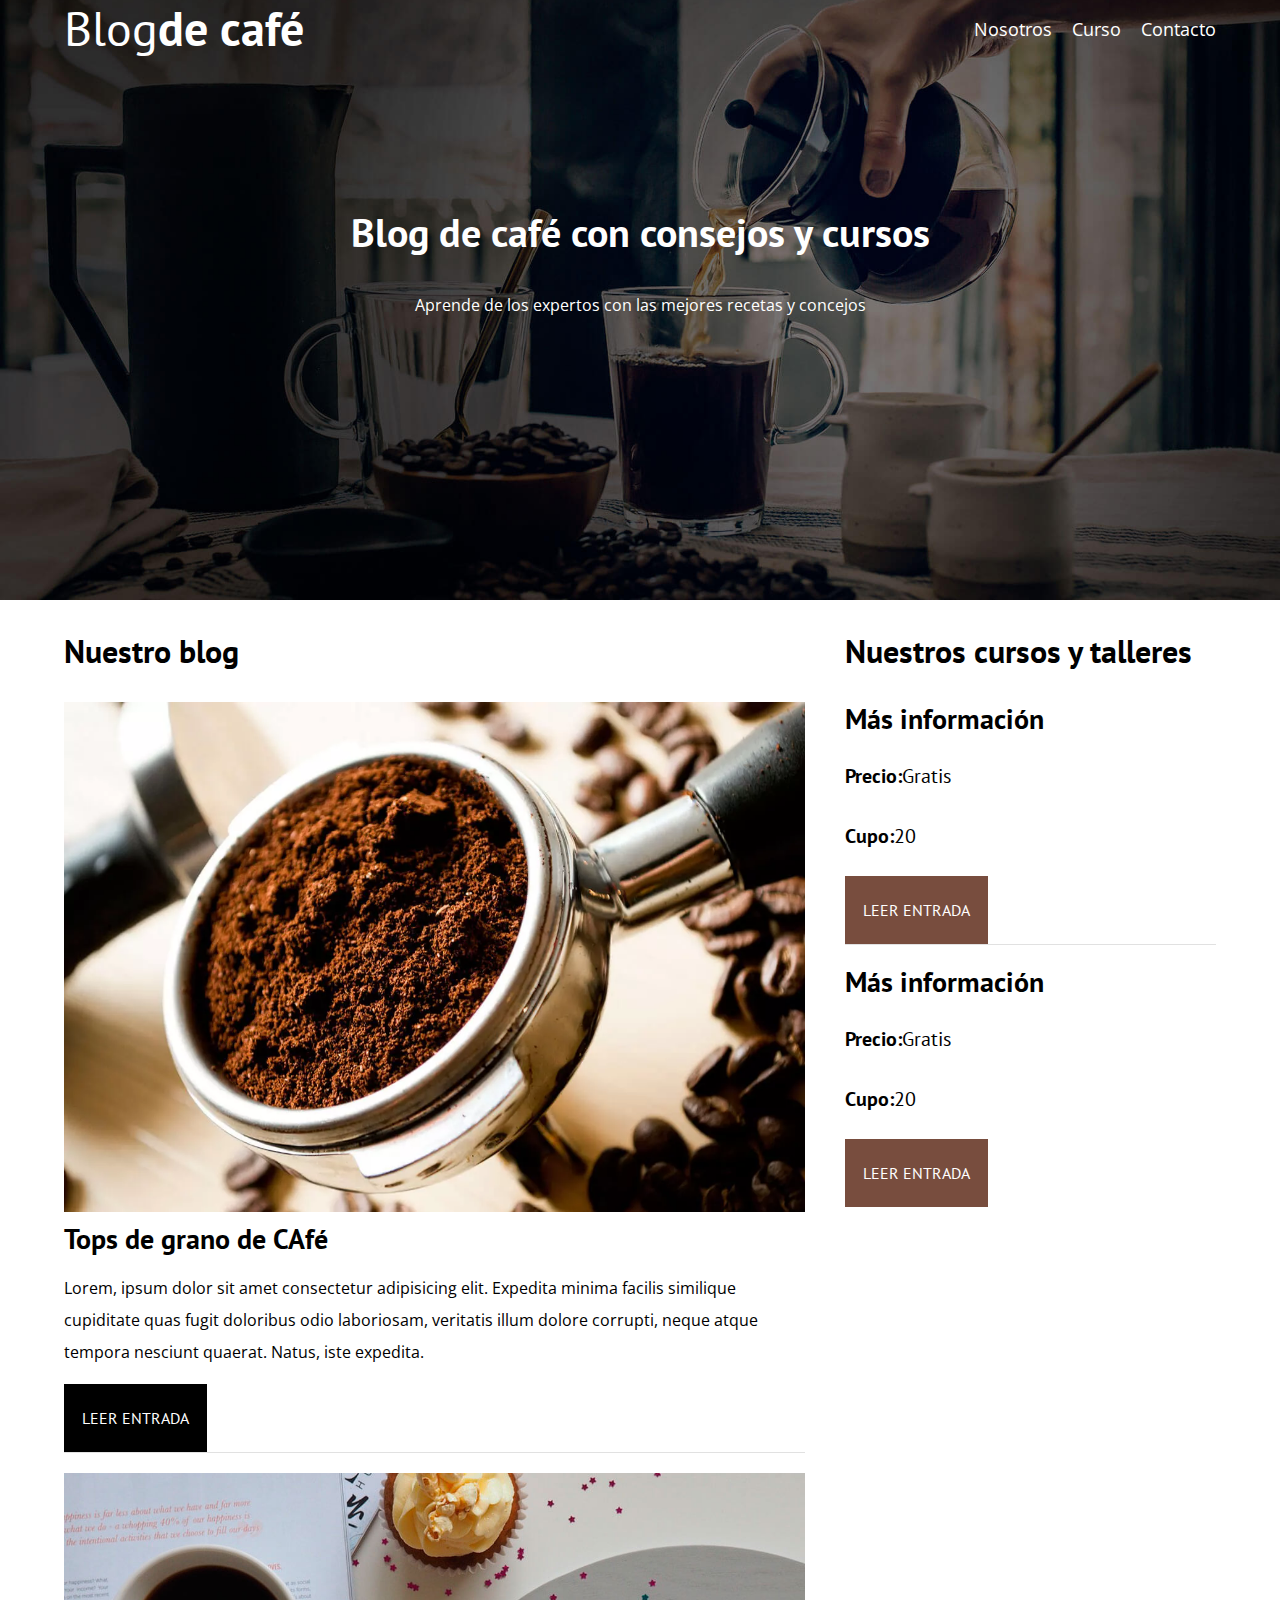
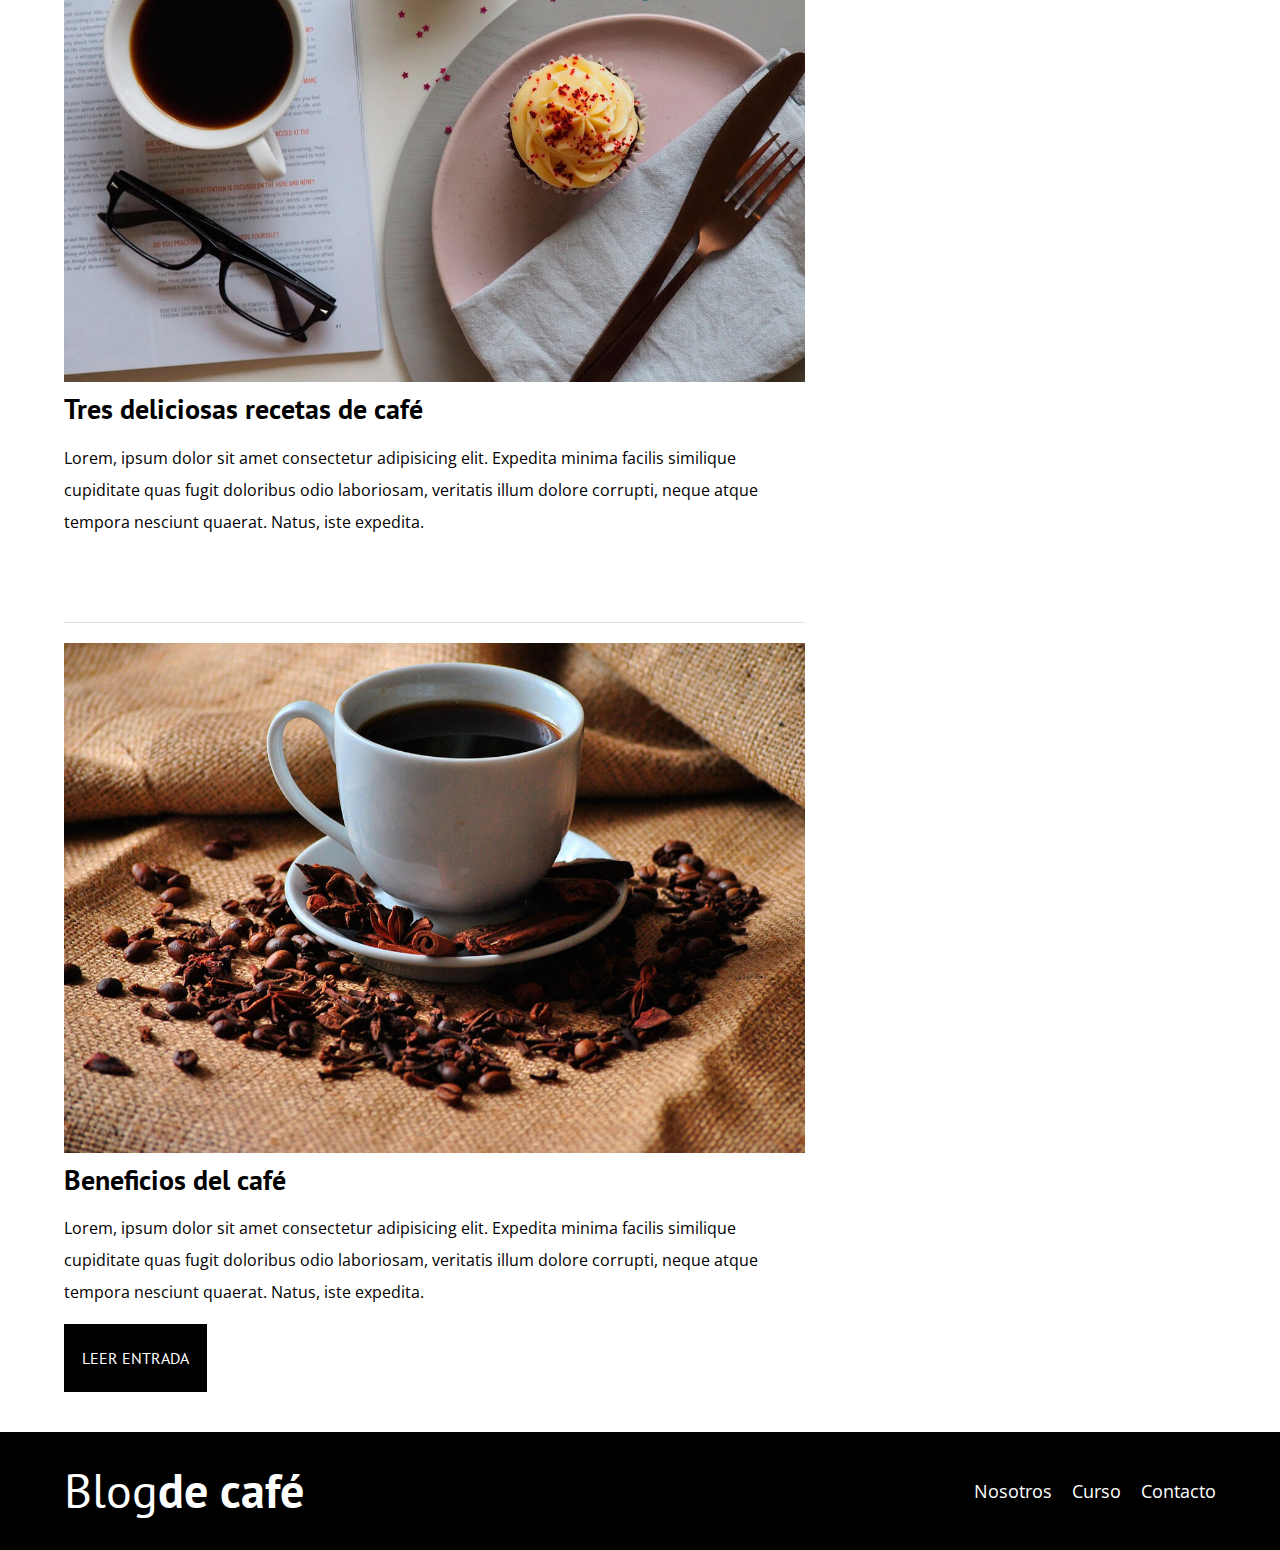
<file: index.html>
<!DOCTYPE html>
<html lang="en">
<head>
    <meta charset="UTF-8">
    <meta http-equiv="X-UA-Compatible" content="IE=edge">
    <meta name="viewport" content="width=device-width, initial-scale=1.0">
    <meta neme="description" content="Página web de Bolg de Café">
    <title>Bolg de café</title>
    
   
    <link rel="preconnect" href="https://fonts.googleapis.com">
<link rel="preconnect" href="https://fonts.gstatic.com" crossorigin>
<link rel="preconnect" href="https://fonts.googleapis.com">
<link rel="preconnect" href="https://fonts.gstatic.com" crossorigin>
<link href="https://fonts.googleapis.com/css2?family=Krub&family=Open+Sans&family=PT+Sans:ital,wght@1,400;1,700&family=Staatliches&display=swap" rel="stylesheet">
<!--PREFETCH-->
<link rel="prefetch" href="nosotros.html" as="document"> 
<!--PRELOAD-->
<link rel="preload" href="https://fonts.googleapis.com/css2?family=Krub&family=Open+Sans&family=Staatliches&display=swap" as="font" crossorigin="crossorigin">
<link href="https://fonts.googleapis.com/css2?family=Krub&family=Open+Sans&family=Staatliches&display=swap" rel="stylesheet">

<link rel="preload" href="img/blog1.jpg" as="image">

<link rel="preload" href="normaliza.css" as="style">
<link rel="stylesheet" href="normaliza.css">

<link rel="preload"  href="styles.css" as="style">
<link rel="stylesheet" href="styles.css">
</head>
<body>
    <header class="header">
        <div class="contenedor">
            <div class="barra">
                <a class="logo" href="index.html">
                <h1 class="logo__nombre no-margin centrar-texto">Blog<span class="logo__bold">de café</span></h1>
                </a>
                <nav class="navegacion">
                    <a href="nosotros.html" class="navegacion__enlace">Nosotros</a>
                    <a href="cursos.html" class="navegacion__enlace">Curso</a>
                    <a href="contacto.html" class="navegacion__enlace">Contacto</a>
                </nav>
            </div>
        </div>
        <div class="header__texto">
            <h2>Blog de café con consejos y cursos</h2>
            <p>Aprende de los expertos con las mejores recetas y concejos</p>
        </div>
    </header> 
    <div class="contenedor contenido-principal">
        <main class="blog">
            <h3>Nuestro blog</h3>

            <article class="entrada">
                <div class="entrada__imagen">
                    <picture>
                        <source loading="lazy" srcset="img/blog1.webp" type="image/webp">
                        <img src="img/blog1.jpg" alt="imagen-blog" loading="lazy">
                    </picture>
                    
                </div>
                <div class="entrada__contenido">
                    <h4 class="no-margin">Tops de grano de CAfé</h4>
                    <p>Lorem, ipsum dolor sit amet consectetur adipisicing elit. Expedita minima facilis similique cupiditate quas fugit doloribus odio laboriosam, veritatis illum dolore corrupti, neque atque tempora nesciunt quaerat. Natus, iste expedita.</p>
                    <a href="entrada.html" class="boton boton-primario">Leer Entrada</a>
                </div>
            </article>

            <article class="entrada">
                <div class="entrada__imagen">
                    <img src="img/blog2.jpg" alt="imagen-blog2" loading="lazy">
                </div>
                <div class="entrada__contenido">
                    <h4 class="no-margin">Tres deliciosas recetas de café</h4>
                    <p>Lorem, ipsum dolor sit amet consectetur adipisicing elit. Expedita minima facilis similique cupiditate quas fugit doloribus odio laboriosam, veritatis illum dolore corrupti, neque atque tempora nesciunt quaerat. Natus, iste expedita.</p>
                    <a href="entrada.html" class="boton boton--primario">Leer Entrada</a>
                </div>
            </article>

            <article class="entrada">
                <div class="entrada__imagen">
                    <img src="img/blog3.jpg" alt="imagen-blog3" loading="lazy">
                </div>
                <div class="entrada__contenido">
                    <h4 class="no-margin">Beneficios del café</h4>
                    <p>Lorem, ipsum dolor sit amet consectetur adipisicing elit. Expedita minima facilis similique cupiditate quas fugit doloribus odio laboriosam, veritatis illum dolore corrupti, neque atque tempora nesciunt quaerat. Natus, iste expedita.</p>
                    <a href="entrada.html" class="boton boton-primario">Leer Entrada</a>
                    
                </div>
            </article>
        </main>
        <aside class="sidebar">
            <h3>Nuestros cursos y talleres</h3>
            <ul class="cursos no-padding">
                <li class="widget-curso">
                    <h4 class="no-margin">Más información</h4>
                    <p class="widget-curso__label">Precio:<span class="widget-curso__info">Gratis</span></p>
                    <p class="widget-curso__label">Cupo:<span class="widget-curso__info">20</span></p>
                    <a href="entrada.html" class="boton boton-secundario">Leer Entrada</a>
                </li>
                <li class="widget-curso">
                    <h4 class="no-margin">Más información</h4>
                    <p class="widget-curso__label">Precio:<span class="widget-curso__info">Gratis</span></p>
                    <p class="widget-curso__label">Cupo:<span class="widget-curso__info">20</span></p>
                    <a href="entrada.html" class="boton boton-secundario">Leer Entrada</a>
                </li>
            </ul>
        </aside>
    </div>
    <footer class="footer">
        <div class="contenedor">
            <div class="barra">
                <a class="logo" href="index.html">
                <h1 class="logo__nombre no-margin centrar-texto">Blog<span class="logo__bold">de café</span></h1>
                </a>
                <nav class="navegacion">
                    <a href="nosotros.html" class="navegacion__enlace">Nosotros</a>
                    <a href="cursos.html" class="navegacion__enlace">Curso</a>
                    <a href="contacto.html" class="navegacion__enlace">Contacto</a>
                </nav>
            </div>
        </div>
    </footer>
</body>
</html>
</file>
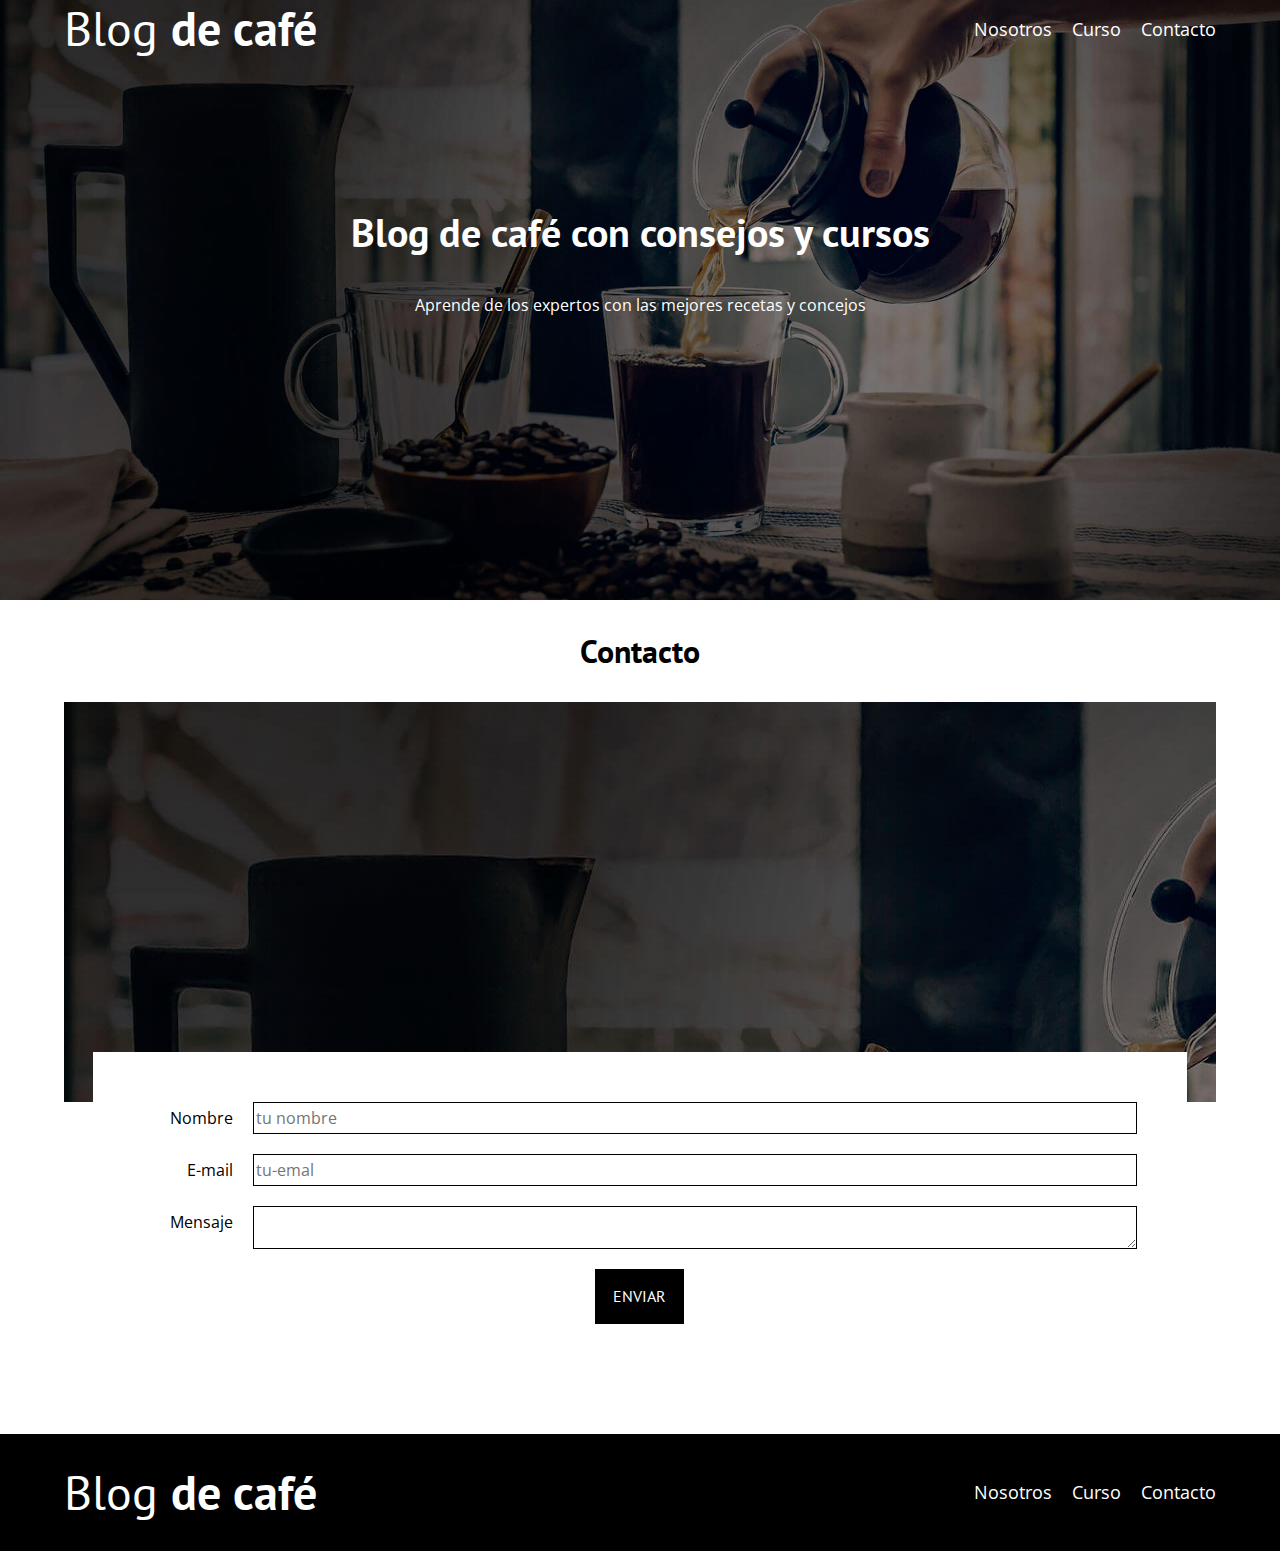
<file: contacto.html>
<!DOCTYPE html>
<html lang="en">
<head>
    <meta charset="UTF-8">
    <meta http-equiv="X-UA-Compatible" content="IE=edge">
    <meta name="viewport" content="width=device-width, initial-scale=1.0">
    <title>Bolg de café</title>
    <link rel="stylesheet" href="normaliza.css">
    <link rel="stylesheet" href="styles.css">
    <link rel="preconnect" href="https://fonts.googleapis.com">
<link rel="preconnect" href="https://fonts.gstatic.com" crossorigin>
<link href="https://fonts.googleapis.com/css2?family=Krub&family=Open+Sans&family=Staatliches&display=swap" rel="stylesheet">
<link rel="preconnect" href="https://fonts.googleapis.com">
<link rel="preconnect" href="https://fonts.gstatic.com" crossorigin>
<link href="https://fonts.googleapis.com/css2?family=Krub&family=Open+Sans&family=PT+Sans:ital,wght@1,400;1,700&family=Staatliches&display=swap" rel="stylesheet">
</head>
<body>
    <header class="header">
        <div class="contenedor">
            <div class="barra">
                <a class="logo" href="index.html">
                <h1 class="logo__nombre no-margin centrar-texto">Blog <span class="logo__bold">de café</span></h1>
                </a>
                <nav class="navegacion">
                    <a href="nosotros.html" class="navegacion__enlace">Nosotros</a>
                    <a href="cursos.html" class="navegacion__enlace">Curso</a>
                    <a href="contacto.html" class="navegacion__enlace">Contacto</a>
                </nav>
            </div>
        </div>
        <div class="header__texto">
            <h2>Blog de café con consejos y cursos</h2>
            <p>Aprende de los expertos con las mejores recetas y concejos</p>
        </div>
    </header> 
    <main class="contenedor">
       <h3 class="centrar-texto">Contacto</h3>
        
       <div class="contacto-bg"> </div>

       <form class="formulario">

           <div class="campo">
               <label class="campo__label" for="nombre">Nombre</label>
               <input class="campo__field" type="text" placeholder="tu nombre" id="nombre">
           </div>

           <div class="campo">
            <label  class="campo__label" for="email">E-mail</label>
            <input class="campo__field" type="email" placeholder="tu-emal" id="email">
            </div>
            <div class="campo">
                <label class="campo__label" for="mensaje">Mensaje</label>
                <textarea class="campo__field campo__field--textarea" id="mensaje"></textarea>
            </div>
        
            <div class="campo">
                <input type="submit" value="enviar" class="boton boton-primario responsive">
            </div>
       </form>

      
    </main>
    <footer class="footer">
        <div class="contenedor">
            <div class="barra">
                <a class="logo" href="index.html">
                <h1 class="logo__nombre no-margin centrar-texto">Blog <span class="logo__bold">de café</span></h1>
                </a>
                <nav class="navegacion">
                    <a href="nosotros.html" class="navegacion__enlace">Nosotros</a>
                    <a href="cursos.html" class="navegacion__enlace">Curso</a>
                    <a href="contacto.html" class="navegacion__enlace">Contacto</a>
                </nav>
            </div>
        </div>
    </footer>
</body>
</html>
</file>
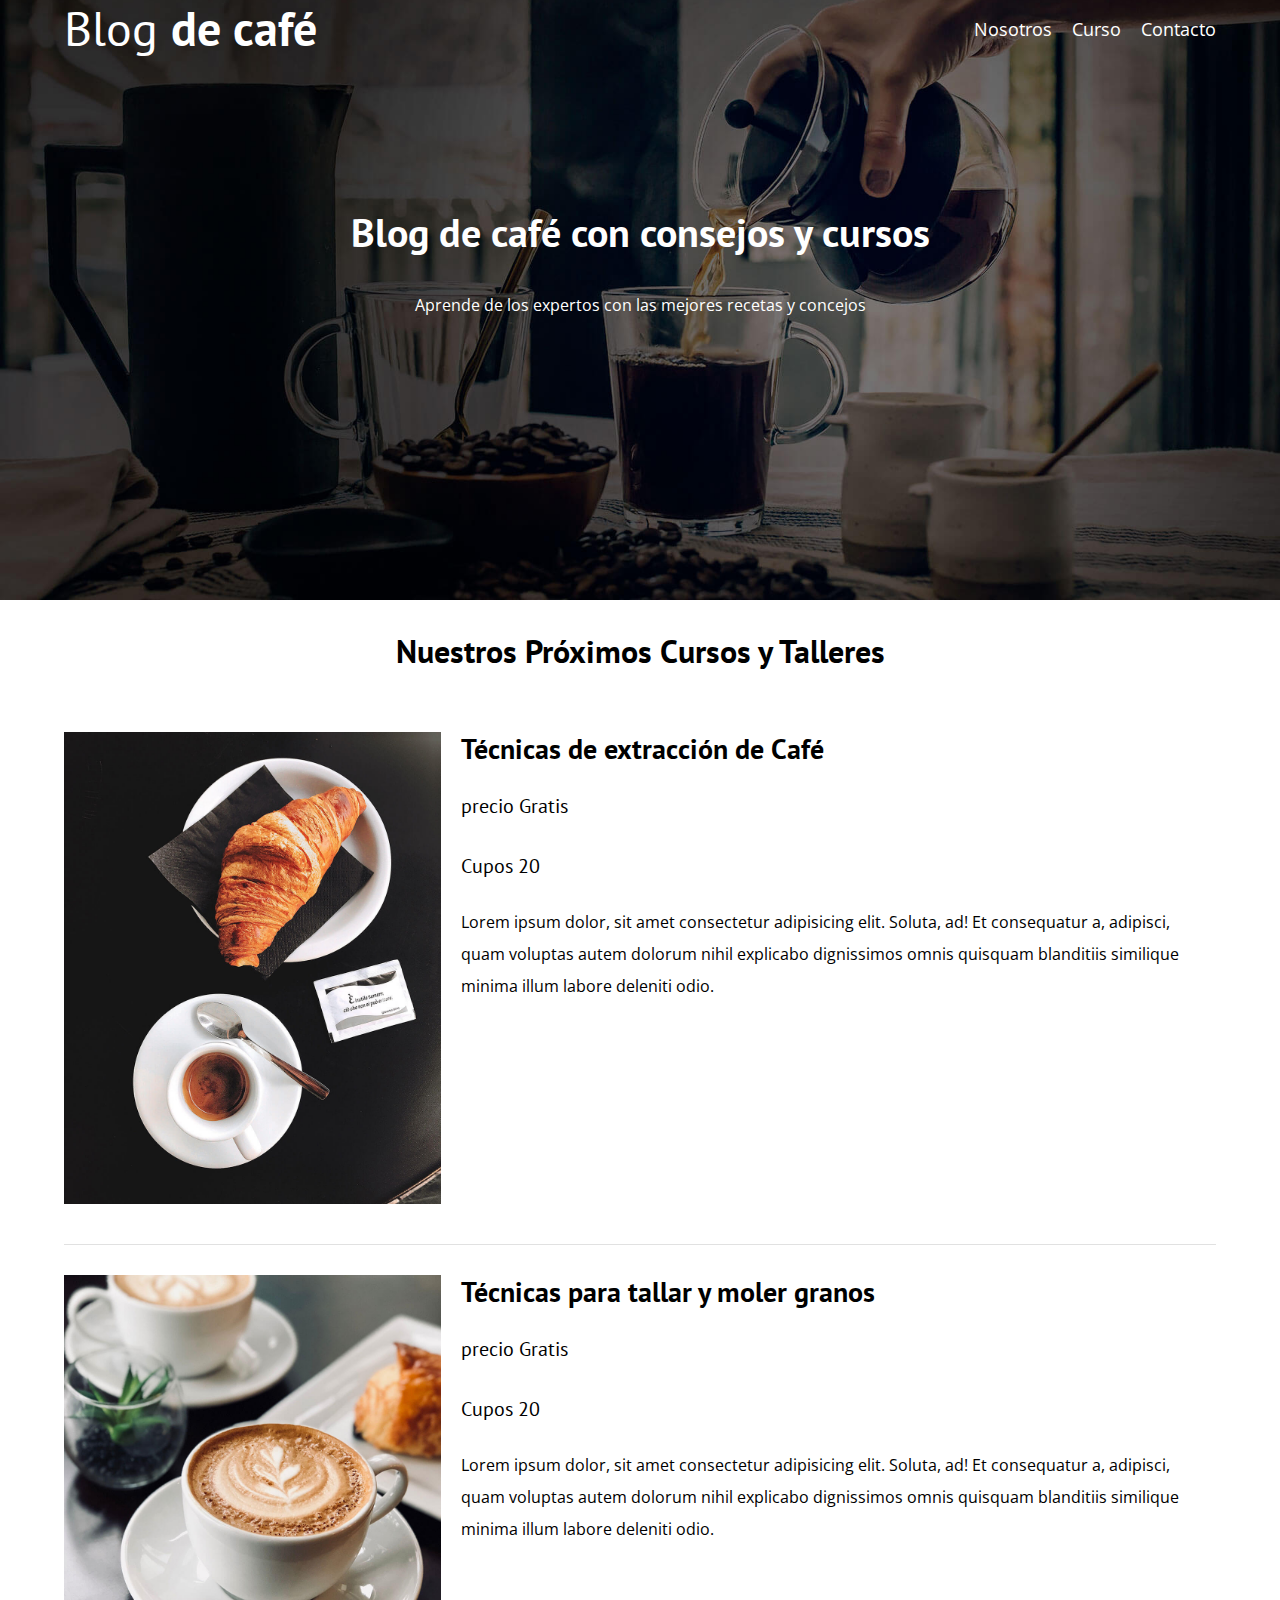
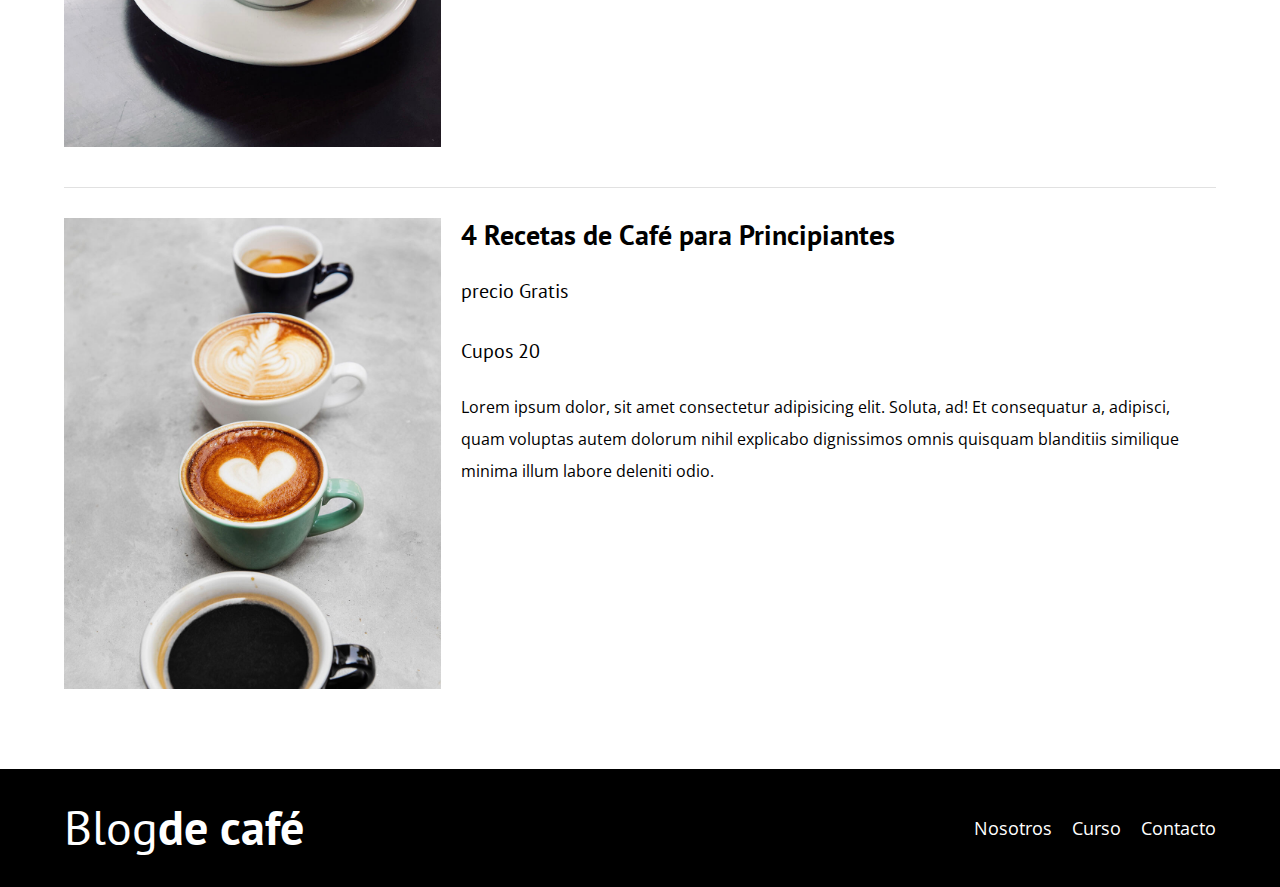
<file: cursos.html>
<!DOCTYPE html>
<html lang="en">
<head>
    <meta charset="UTF-8">
    <meta http-equiv="X-UA-Compatible" content="IE=edge">
    <meta name="viewport" content="width=device-width, initial-scale=1.0">
    <title>Bolg de café</title>
    <link rel="stylesheet" href="normaliza.css">
    <link rel="stylesheet" href="styles.css">
    <link rel="preconnect" href="https://fonts.googleapis.com">
<link rel="preconnect" href="https://fonts.gstatic.com" crossorigin>
<link href="https://fonts.googleapis.com/css2?family=Krub&family=Open+Sans&family=Staatliches&display=swap" rel="stylesheet">
<link rel="preconnect" href="https://fonts.googleapis.com">
<link rel="preconnect" href="https://fonts.gstatic.com" crossorigin>
<link href="https://fonts.googleapis.com/css2?family=Krub&family=Open+Sans&family=PT+Sans:ital,wght@1,400;1,700&family=Staatliches&display=swap" rel="stylesheet">
</head>
<body>
    <header class="header">
        <div class="contenedor">
            <div class="barra">
                <a class="logo" href="index.html">
                <h1 class="logo__nombre no-margin centrar-texto">Blog <span class="logo__bold">de café</span></h1>
                </a>
                <nav class="navegacion">
                    <a href="nosotros.html" class="navegacion__enlace">Nosotros</a>
                    <a href="cursos.html" class="navegacion__enlace">Curso</a>
                    <a href="contacto.html" class="navegacion__enlace">Contacto</a>
                </nav>
            </div>
        </div>
        <div class="header__texto">
            <h2>Blog de café con consejos y cursos</h2>
            <p>Aprende de los expertos con las mejores recetas y concejos</p>
        </div>
    </header> 
    <main class="contenedor">
       <h3 class="centrar-texto">Nuestros Próximos Cursos y Talleres</h3>

       <div class="curso">
           <div class="curso__imagen">
               <img src="img/curso1.jpg" alt="curso-café" loading="lazy">
            </div>
                <div class="curso__informacion">
                    <h4 class="no-margin">Técnicas de extracción de Café</h4>
                    <p class="curso__label">precio <span class="curso__info">Gratis</span>
                    </p>
                    <p class="curso__info">Cupos 20</p>
                    <p class="curso__descripcion">Lorem ipsum dolor, sit amet consectetur adipisicing elit. Soluta, ad! Et consequatur a, adipisci, quam voluptas autem dolorum nihil explicabo dignissimos omnis quisquam blanditiis similique minima illum labore deleniti odio.</p>
                </div><!--cierra-curso-informacion-->
            
        </div><!--cierre curso-->
        
        <div class="curso">
            <div class="curso__imagen">
                <img src="img/curso2.jpg" alt="curso-café" loading="lazy">
             </div>
                 <div class="curso__informacion">
                     <h4 class="no-margin">Técnicas para tallar y moler granos</h4>
                     <p class="curso__label">precio <span class="curso__info">Gratis</span>
                     </p>
                     <p class="curso__info">Cupos 20</p>
                     <p class="curso__descripcion">Lorem ipsum dolor, sit amet consectetur adipisicing elit. Soluta, ad! Et consequatur a, adipisci, quam voluptas autem dolorum nihil explicabo dignissimos omnis quisquam blanditiis similique minima illum labore deleniti odio.</p>
                 </div><!--cierra-curso-informacion-->
             
         </div><!--cierre curso-->
         <div class="curso">
            <div class="curso__imagen">
                <img src="img/curso3.jpg" alt="curso-café" loading="lazy">
             </div>
                 <div class="curso__informacion">
                     <h4 class="no-margin">4 Recetas de Café para Principiantes</h4>
                     <p class="curso__label">precio <span class="curso__info">Gratis</span>
                     </p>
                     <p class="curso__info">Cupos 20</p>
                     <p class="curso__descripcion">Lorem ipsum dolor, sit amet consectetur adipisicing elit. Soluta, ad! Et consequatur a, adipisci, quam voluptas autem dolorum nihil explicabo dignissimos omnis quisquam blanditiis similique minima illum labore deleniti odio.</p>
                 </div><!--cierra-curso-informacion-->
             
         </div><!--cierre curso-->
    </main>
    <footer class="footer">
        <div class="contenedor">
            <div class="barra">
                <a class="logo" href="index.html">
                <h1 class="logo__nombre no-margin centrar-texto">Blog<span class="logo__bold">de café</span></h1>
                </a>
                <nav class="navegacion">
                    <a href="nosotros.html" class="navegacion__enlace">Nosotros</a>
                    <a href="cursos.html" class="navegacion__enlace">Curso</a>
                    <a href="contacto.html" class="navegacion__enlace">Contacto</a>
                </nav>
            </div>
        </div>
    </footer>
</body>
</html>
</file>
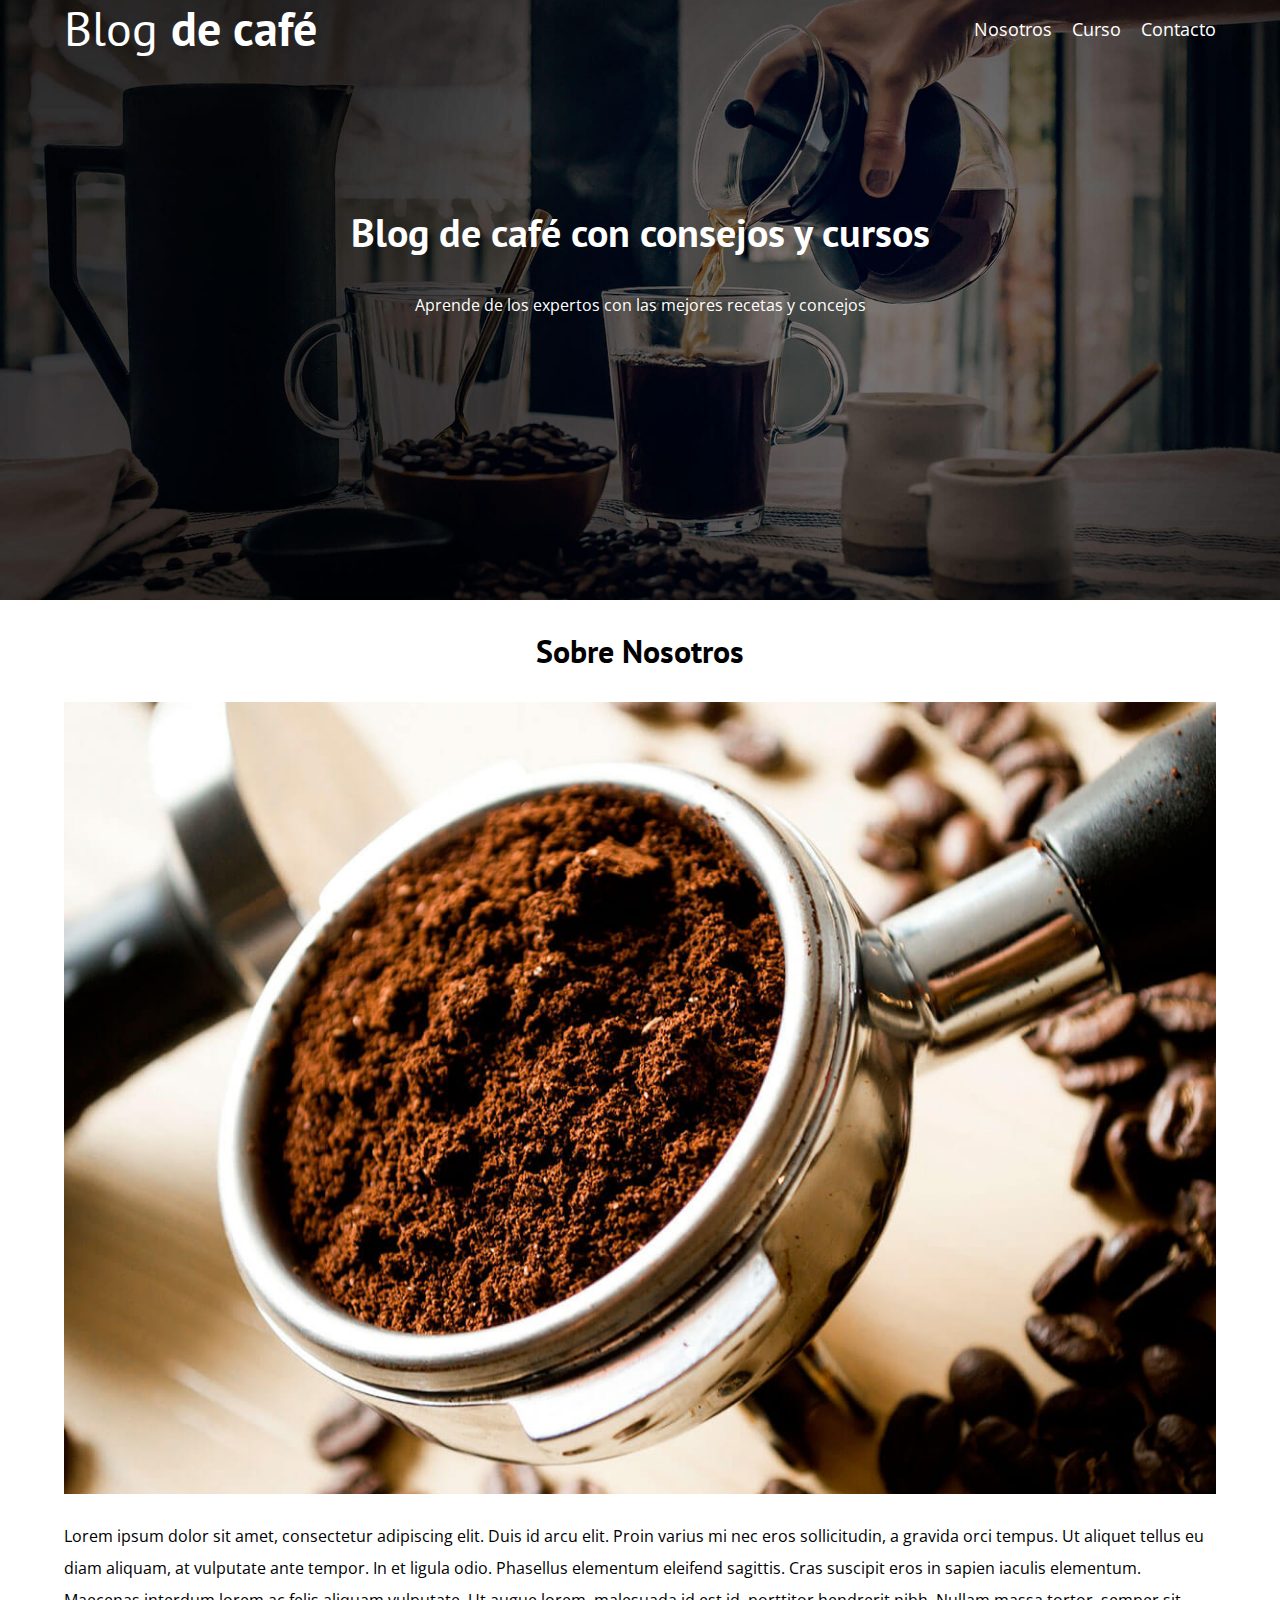
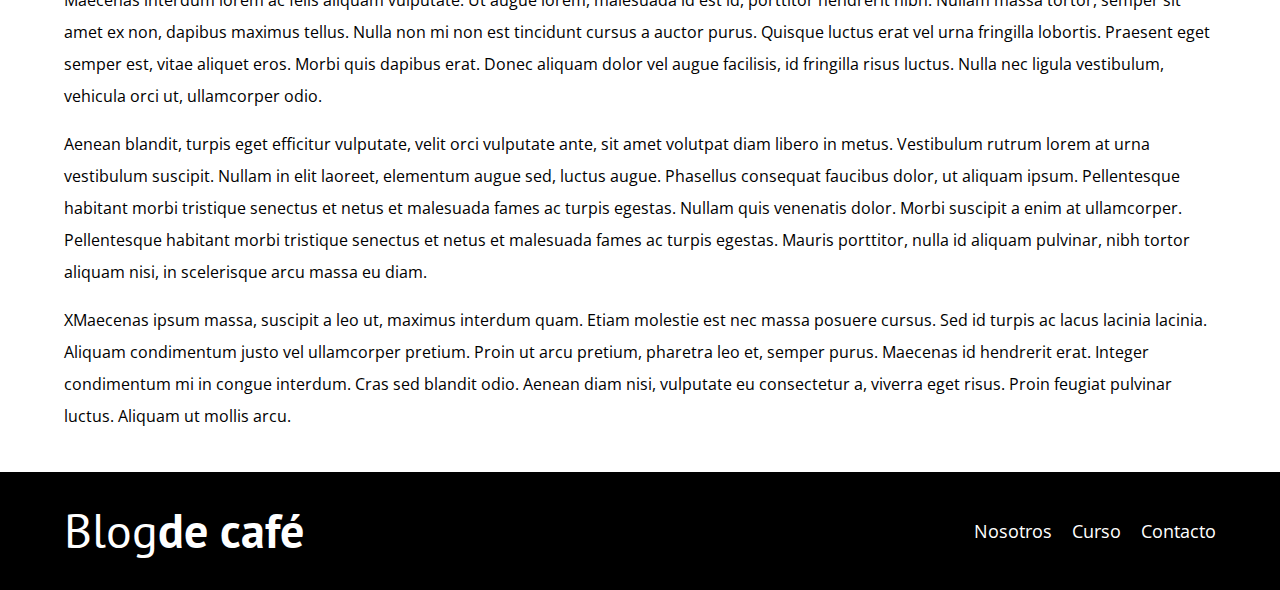
<file: entrada.html>
<!DOCTYPE html>
<html lang="en">
<head>
    <meta charset="UTF-8">
    <meta http-equiv="X-UA-Compatible" content="IE=edge">
    <meta name="viewport" content="width=device-width, initial-scale=1.0">
    <title>Bolg de café</title>
    <link rel="stylesheet" href="normaliza.css">
    <link rel="stylesheet" href="styles.css">
    <link rel="preconnect" href="https://fonts.googleapis.com">
<link rel="preconnect" href="https://fonts.gstatic.com" crossorigin>
<link href="https://fonts.googleapis.com/css2?family=Krub&family=Open+Sans&family=Staatliches&display=swap" rel="stylesheet">
<link rel="preconnect" href="https://fonts.googleapis.com">
<link rel="preconnect" href="https://fonts.gstatic.com" crossorigin>
<link href="https://fonts.googleapis.com/css2?family=Krub&family=Open+Sans&family=PT+Sans:ital,wght@1,400;1,700&family=Staatliches&display=swap" rel="stylesheet">
</head>
<body>
    <header class="header">
        <div class="contenedor">
            <div class="barra">
                <a class="logo" href="index.html">
                <h1 class="logo__nombre no-margin centrar-texto">Blog <span class="logo__bold">de café</span></h1>
                </a>
                <nav class="navegacion">
                    <a href="nosotros.html" class="navegacion__enlace">Nosotros</a>
                    <a href="cursos.html" class="navegacion__enlace">Curso</a>
                    <a href="contacto.html" class="navegacion__enlace">Contacto</a>
                </nav>
            </div>
        </div>
        <div class="header__texto">
            <h2>Blog de café con consejos y cursos</h2>
            <p>Aprende de los expertos con las mejores recetas y concejos</p>
        </div>
    </header> 
    <main class="contenedor">
       <h3 class="centrar-texto">Sobre Nosotros</h3>
       <img src="img/blog1.jpg" alt="imagen-bloc">

       <p>Lorem ipsum dolor sit amet, consectetur adipiscing elit. Duis id arcu elit. Proin varius mi nec eros sollicitudin, a gravida orci tempus. Ut aliquet tellus eu diam aliquam, at vulputate ante tempor. In et ligula odio. Phasellus elementum eleifend sagittis. Cras suscipit eros in sapien iaculis elementum. Maecenas interdum lorem ac felis aliquam vulputate. Ut augue lorem, malesuada id est id, porttitor hendrerit nibh. Nullam massa tortor, semper sit amet ex non, dapibus maximus tellus. Nulla non mi non est tincidunt cursus a auctor purus. Quisque luctus erat vel urna fringilla lobortis. Praesent eget semper est, vitae aliquet eros. Morbi quis dapibus erat. Donec aliquam dolor vel augue facilisis, id fringilla risus luctus. Nulla nec ligula vestibulum, vehicula orci ut, ullamcorper odio.</p>

        <p>Aenean blandit, turpis eget efficitur vulputate, velit orci vulputate ante, sit amet volutpat diam libero in metus. Vestibulum rutrum lorem at urna vestibulum suscipit. Nullam in elit laoreet, elementum augue sed, luctus augue. Phasellus consequat faucibus dolor, ut aliquam ipsum. Pellentesque habitant morbi tristique senectus et netus et malesuada fames ac turpis egestas. Nullam quis venenatis dolor. Morbi suscipit a enim at ullamcorper. Pellentesque habitant morbi tristique senectus et netus et malesuada fames ac turpis egestas. Mauris porttitor, nulla id aliquam pulvinar, nibh tortor aliquam nisi, in scelerisque arcu massa eu diam.</p>
        
        <p>XMaecenas ipsum massa, suscipit a leo ut, maximus interdum quam. Etiam molestie est nec massa posuere cursus. Sed id turpis ac lacus lacinia lacinia. Aliquam condimentum justo vel ullamcorper pretium. Proin ut arcu pretium, pharetra leo et, semper purus. Maecenas id hendrerit erat. Integer condimentum mi in congue interdum. Cras sed blandit odio. Aenean diam nisi, vulputate eu consectetur a, viverra eget risus. Proin feugiat pulvinar luctus. Aliquam ut mollis arcu.
        
        </p>
    </main>
    <footer class="footer">
        <div class="contenedor">
            <div class="barra">
                <a class="logo" href="index.html">
                <h1 class="logo__nombre no-margin centrar-texto">Blog<span class="logo__bold">de café</span></h1>
                </a>
                <nav class="navegacion">
                    <a href="nosotros.html" class="navegacion__enlace">Nosotros</a>
                    <a href="cursos.html" class="navegacion__enlace">Curso</a>
                    <a href="contacto.html" class="navegacion__enlace">Contacto</a>
                </nav>
            </div>
        </div>
    </footer>
</body>
</html>
</file>
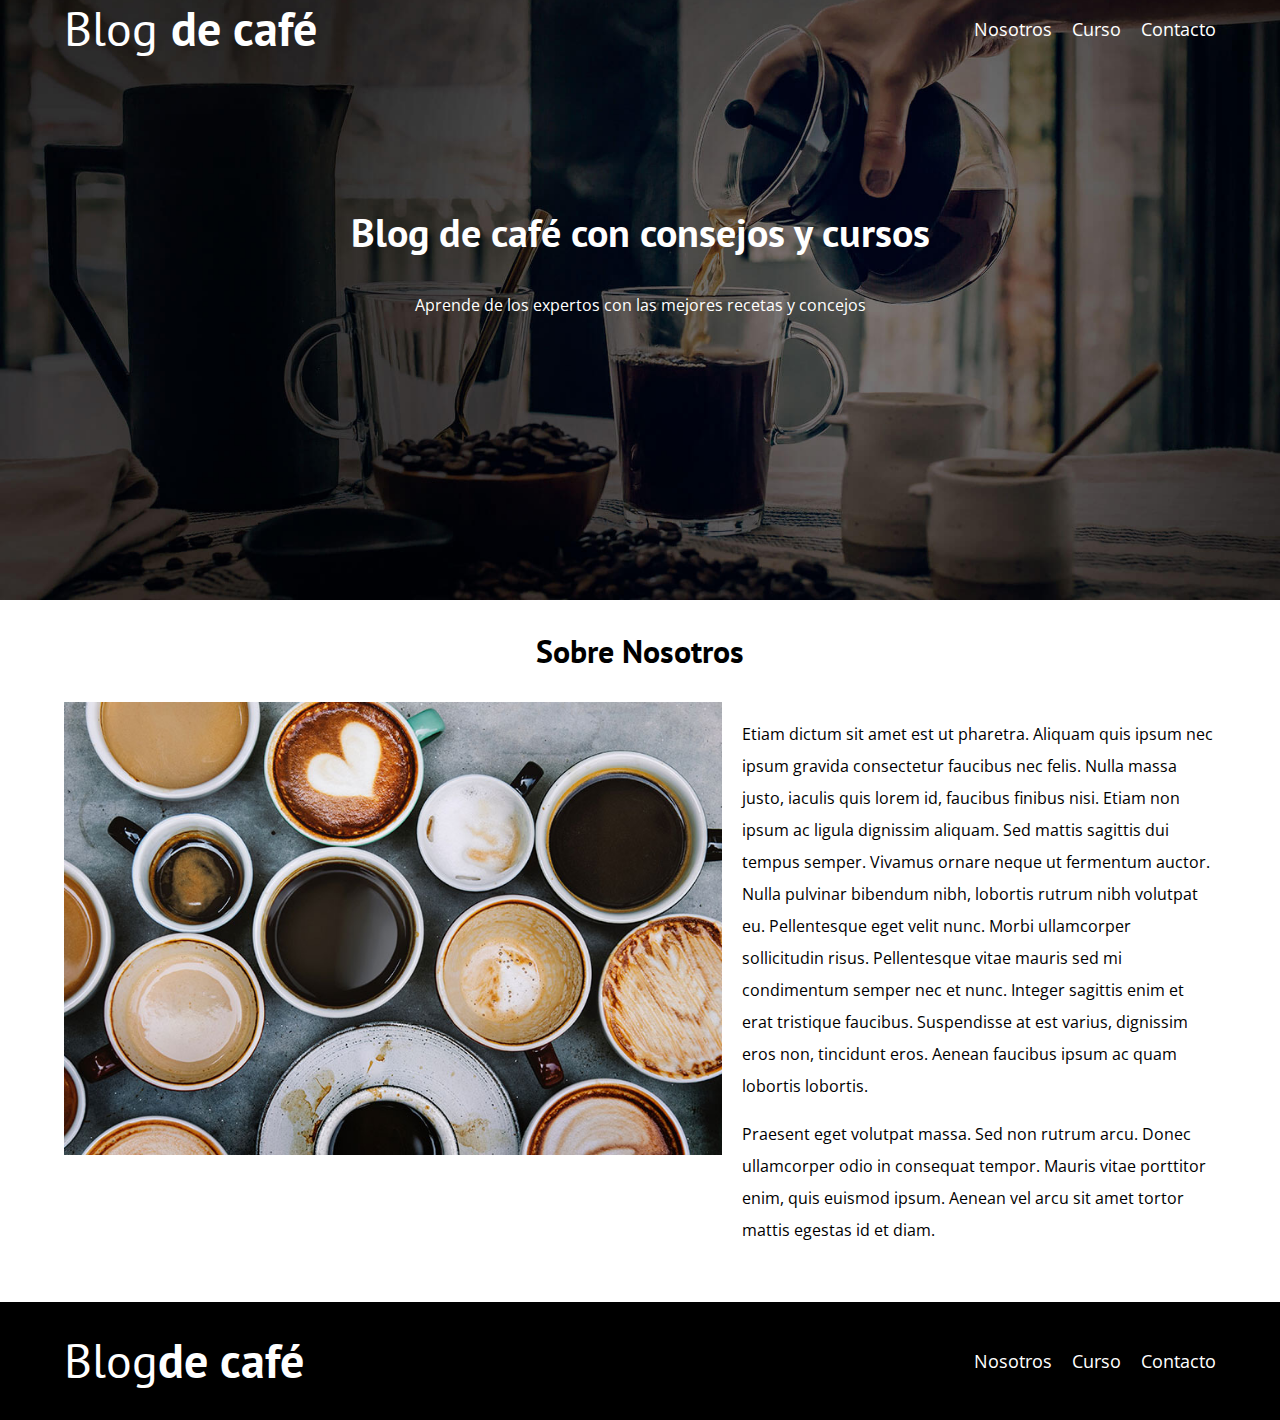
<file: nosotros.html>
<!DOCTYPE html>
<html lang="en">
<head>
    <meta charset="UTF-8">
    <meta http-equiv="X-UA-Compatible" content="IE=edge">
    <meta name="viewport" content="width=device-width, initial-scale=1.0">
    <title>Bolg de café</title>
    <link rel="stylesheet" href="normaliza.css">
    <link rel="stylesheet" href="styles.css">
    <link rel="preconnect" href="https://fonts.googleapis.com">
<link rel="preconnect" href="https://fonts.gstatic.com" crossorigin>
<link href="https://fonts.googleapis.com/css2?family=Krub&family=Open+Sans&family=Staatliches&display=swap" rel="stylesheet">
<link rel="preconnect" href="https://fonts.googleapis.com">
<link rel="preconnect" href="https://fonts.gstatic.com" crossorigin>
<link href="https://fonts.googleapis.com/css2?family=Krub&family=Open+Sans&family=PT+Sans:ital,wght@1,400;1,700&family=Staatliches&display=swap" rel="stylesheet">
</head>
<body>
    <header class="header">
        <div class="contenedor">
            <div class="barra">
                <a class="logo" href="index.html">
                <h1 class="logo__nombre no-margin centrar-texto">Blog <span class="logo__bold">de café</span></h1>
                </a>
                <nav class="navegacion">
                    <a href="nosotros.html" class="navegacion__enlace">Nosotros</a>
                    <a href="cursos.html" class="navegacion__enlace">Curso</a>
                    <a href="contacto.html" class="navegacion__enlace">Contacto</a>
                </nav>
            </div>
        </div>
        <div class="header__texto">
            <h2>Blog de café con consejos y cursos</h2>
            <p>Aprende de los expertos con las mejores recetas y concejos</p>
        </div>
    </header> 
    <main class="contenedor">
       <h3 class="centrar-texto">Sobre Nosotros</h3>
       <div class="sobre-nosotros">
           <div class="sobre-nosotros__imagen">
               <img src="img/nosotros.jpg" alt="nosotros-café">

           </div>

           <div class="sobre-nosotros__texto">
            <p>Etiam dictum sit amet est ut pharetra. Aliquam quis ipsum nec ipsum gravida consectetur faucibus nec felis. Nulla massa justo, iaculis quis lorem id, faucibus finibus nisi. Etiam non ipsum ac ligula dignissim aliquam. Sed mattis sagittis dui tempus semper. Vivamus ornare neque ut fermentum auctor. Nulla pulvinar bibendum nibh, lobortis rutrum nibh volutpat eu. Pellentesque eget velit nunc. Morbi ullamcorper sollicitudin risus. Pellentesque vitae mauris sed mi condimentum semper nec et nunc. Integer sagittis enim et erat tristique faucibus. Suspendisse at est varius, dignissim eros non, tincidunt eros. Aenean faucibus ipsum ac quam lobortis lobortis.</p>

           <p>Praesent eget volutpat massa. Sed non rutrum arcu. Donec ullamcorper odio in consequat tempor. Mauris vitae porttitor enim, quis euismod ipsum. Aenean vel arcu sit amet tortor mattis egestas id et diam. </p>
           </div>
       </div>
    </main>
    <footer class="footer">
        <div class="contenedor">
            <div class="barra">
                <a class="logo" href="index.html">
                <h1 class="logo__nombre no-margin centrar-texto">Blog<span class="logo__bold">de café</span></h1>
                </a>
                <nav class="navegacion">
                    <a href="nosotros.html" class="navegacion__enlace">Nosotros</a>
                    <a href="cursos.html" class="navegacion__enlace">Curso</a>
                    <a href="contacto.html" class="navegacion__enlace">Contacto</a>
                </nav>
            </div>
        </div>
    </footer>
</body>
</html>
</file>
<file: styles.css>
/**body{
    background-color: aqua;
    font-family: 'Krub', sans-serif;
font-family: 'Open Sans', sans-serif;
font-family: 'Staatliches', cursive;

font-family: 'Krub', sans-serif;
font-family: 'Open Sans', sans-serif;
font-family: 'PT Sans', sans-serif;
font-family: 'Staatliches', cursive;
}**/

:root {
    --fuenteHeading: 'PT sans', sans-serif;
    --fuenteParrafos: 'Open Sans', sans-serif;
    --gris:#e1e1e1;
    --primario: #784d3e;
    --blanco: #ffffff;
    --negro: #000000;

}
html {
    box-sizing: border-box;/**esto hace que el paddin y el border no afecten el ancho del contenedor**/

    font-size: 62.5%;/** esto es para que 1 rem sea igual a 10px**/
}

*,*:before, *:after {
    box-sizing: inherit;
}

body {
    font-family: var(--fuenteParrafos);
    font-size: 1.6rem;
    line-height:2 ;/*interlineado*/
}

/**GLOBALES**/

.contenedor {
    max-width: 1200rem;
    width: 90%;
    margin: 0 auto;
}

a {
    text-decoration: none;

}
h1, h2, h2, h3, h4 {
    font-family: var(--fuenteHeading);
    line-height: 1.2;
}

h1 {
    font-size: 4.8rem;
}
h2 {
    font-size: 4rem;
}

h3 {
    font-size: 3.2rem;
}

h4 {
    font-size: 2.8rem;
}
 
img {
    max-width: 100%;
}

/**UTILIDADES**/

.no-margin {
    margin: 0;
}

.no-padding {
    padding: 0;
}
.centrar-texto {
    text-align: center;
}
/**HEADER**/

.header {
    background-image: url(./img/banner.jpg);
    height: 60rem;
    background-repeat: no-repeat;
    background-size: cover;
    background-position: center center;

}

.header__texto {
    text-align: center;
    color: var(--blanco);
    margin-top: 5rem;
}

@media (min-width:768px) {
    .header__texto {
        margin-top: 15rem;
    }
}

@media (min-width:768px) {
    .barra {
        display: flex;
        justify-content: space-between;
        align-items: center;
    }

}

.logo {
    color:var(--blanco);
    
}

.logo__nombre {
font-weight: 400;

}

.logo__bold {
font-weight: 700;
}

@media (min-width:768px) {
    .navegacion{
        display: flex;
        gap: 2rem;
    }
}
.navegacion__enlace {
    display: block;
    text-align: center;
    font-size: 1.8rem;
    color: var(--blanco);
}
@media (min-width:768px) {
    .contenido-principal {
        display: grid;
        grid-template-columns: 2fr 1fr;
        column-gap: 4rem;
    }
}

.entrada {
    border-bottom: 1px solid var(--gris);
    margin-bottom: 2rem;
    
}

.entrada:last-of-type {
    border: none;
    margin-bottom: 0;
}

.boton {
    display: block;
    font-family: var(--fuenteHeading);
    color: var(--blanco);
    text-align: center;
    padding: 1.8rem;
    text-transform: uppercase;
    margin-bottom: 2rem;
    border: none;
    margin: auto;
}

.boton:hover {
    cursor: pointer;
}
@media (min-width:768px) {
    .boton {
        display: inline-block;
    }
}
.boton-primario {
    background-color: var(--negro);
}

.boton-secundario {
    background-color: var(--primario);
}

.cursos {
    list-style: none;
}

.widget-curso {
    border-bottom: 1px solid var(--gris);
    margin-bottom: 2rem;

}

.widget-curso:last-of-type {
    border:none;
    margin-bottom: 0;
}
.widget-curso__label {
font-family: var(--fuenteHeading);
font-weight: bold;
}

.widget-curso__info {
font-weight: normal;
}

.widget-curso__label,
.widget-curso__info {
    font-size: 2rem;
    font-family: var(--fuenteHeading);
}

.footer {
    background-color: var(--negro);
    padding: 3rem 0;
    margin-top: 4rem;
}

/**NOSOTROS**/

@media (min-width:768px) {
    .sobre-nosotros {
        display: flex;
        gap: 2rem;
    }
    .sobre-nosotros__texto,
    .sobre-nosotros__texto {
        flex-basis: 50%;
    }
}

/**CURSOS**/

.curso {
    padding: 3rem 0;
    border-bottom: 1px solid var(--gris);
}
@media (min-width:768px) {
    .curso {
        display: grid;
        grid-template-columns: 1fr 2fr;
        column-gap: 2rem;
    }

}

.curso:last-of-type {
    border: none;
}
.curso__info {
    font-weight: normal;
    }
    
    .curso__label,
    .curso__info {
        font-family: var(--fuenteHeading);
        font-size: 2rem;
    }

    /**CONTACTO**/

    .contacto-bg {
        
        background-image: url(./img/banner.jpg);
        height: 40rem;
         background-repeat: no-repeat;
    }

    /**FORMULARIO**/

    .formulario {
        background-color: var(--blanco);
        margin:-5rem auto 0 auto;
        width: 95%;
        padding: 5rem;
    }

    .campo {
        display: flex;
        margin-bottom: 2rem;
        gap: 2rem;
    }

    .campo__label {
        flex: 0 0 9rem;
        text-align: right;
    }

    .campo__field {
        flex: 1;
        border: 1px solid black;
    }

    .campo__field--textarea {

    }
    @media (max-width:768px) {
        .campo__field {
            border: none;
        }
        .boton {
            color:var(--blanco);
            background-color:var(--negro);
            width: 100%;
            border-radius: 1px;
        }
    }
</file>
<file: normaliza.css>
/*! normalize.css v8.0.1 | MIT License | github.com/necolas/normalize.css */

/* Document
   ========================================================================== */

/**
 * 1. Correct the line height in all browsers.
 * 2. Prevent adjustments of font size after orientation changes in iOS.
 */

 html {
    line-height: 1.15; /* 1 */
    -webkit-text-size-adjust: 100%; /* 2 */
  }
  
  /* Sections
     ========================================================================== */
  
  /**
   * Remove the margin in all browsers.
   */
  
  body {
    margin: 0;
  }
  
  /**
   * Render the `main` element consistently in IE.
   */
  
  main {
    display: block;
  }
  
  /**
   * Correct the font size and margin on `h1` elements within `section` and
   * `article` contexts in Chrome, Firefox, and Safari.
   */
  
  h1 {
    font-size: 2em;
    margin: 0.67em 0;
  }
  
  /* Grouping content
     ========================================================================== */
  
  /**
   * 1. Add the correct box sizing in Firefox.
   * 2. Show the overflow in Edge and IE.
   */
  
  hr {
    box-sizing: content-box; /* 1 */
    height: 0; /* 1 */
    overflow: visible; /* 2 */
  }
  
  /**
   * 1. Correct the inheritance and scaling of font size in all browsers.
   * 2. Correct the odd `em` font sizing in all browsers.
   */
  
  pre {
    font-family: monospace, monospace; /* 1 */
    font-size: 1em; /* 2 */
  }
  
  /* Text-level semantics
     ========================================================================== */
  
  /**
   * Remove the gray background on active links in IE 10.
   */
  
  a {
    background-color: transparent;
  }
  
  /**
   * 1. Remove the bottom border in Chrome 57-
   * 2. Add the correct text decoration in Chrome, Edge, IE, Opera, and Safari.
   */
  
  abbr[title] {
    border-bottom: none; /* 1 */
    text-decoration: underline; /* 2 */
    text-decoration: underline dotted; /* 2 */
  }
  
  /**
   * Add the correct font weight in Chrome, Edge, and Safari.
   */
  
  b,
  strong {
    font-weight: bolder;
  }
  
  /**
   * 1. Correct the inheritance and scaling of font size in all browsers.
   * 2. Correct the odd `em` font sizing in all browsers.
   */
  
  code,
  kbd,
  samp {
    font-family: monospace, monospace; /* 1 */
    font-size: 1em; /* 2 */
  }
  
  /**
   * Add the correct font size in all browsers.
   */
  
  small {
    font-size: 80%;
  }
  
  /**
   * Prevent `sub` and `sup` elements from affecting the line height in
   * all browsers.
   */
  
  sub,
  sup {
    font-size: 75%;
    line-height: 0;
    position: relative;
    vertical-align: baseline;
  }
  
  sub {
    bottom: -0.25em;
  }
  
  sup {
    top: -0.5em;
  }
  
  /* Embedded content
     ========================================================================== */
  
  /**
   * Remove the border on images inside links in IE 10.
   */
  
  img {
    border-style: none;
  }
  
  /* Forms
     ========================================================================== */
  
  /**
   * 1. Change the font styles in all browsers.
   * 2. Remove the margin in Firefox and Safari.
   */
  
  button,
  input,
  optgroup,
  select,
  textarea {
    font-family: inherit; /* 1 */
    font-size: 100%; /* 1 */
    line-height: 1.15; /* 1 */
    margin: 0; /* 2 */
  }
  
  /**
   * Show the overflow in IE.
   * 1. Show the overflow in Edge.
   */
  
  button,
  input { /* 1 */
    overflow: visible;
  }
  
  /**
   * Remove the inheritance of text transform in Edge, Firefox, and IE.
   * 1. Remove the inheritance of text transform in Firefox.
   */
  
  button,
  select { /* 1 */
    text-transform: none;
  }
  
  /**
   * Correct the inability to style clickable types in iOS and Safari.
   */
  
  button,
  [type="button"],
  [type="reset"],
  [type="submit"] {
    -webkit-appearance: button;
  }
  
  /**
   * Remove the inner border and padding in Firefox.
   */
  
  button::-moz-focus-inner,
  [type="button"]::-moz-focus-inner,
  [type="reset"]::-moz-focus-inner,
  [type="submit"]::-moz-focus-inner {
    border-style: none;
    padding: 0;
  }
  
  /**
   * Restore the focus styles unset by the previous rule.
   */
  
  button:-moz-focusring,
  [type="button"]:-moz-focusring,
  [type="reset"]:-moz-focusring,
  [type="submit"]:-moz-focusring {
    outline: 1px dotted ButtonText;
  }
  
  /**
   * Correct the padding in Firefox.
   */
  
  fieldset {
    padding: 0.35em 0.75em 0.625em;
  }
  
  /**
   * 1. Correct the text wrapping in Edge and IE.
   * 2. Correct the color inheritance from `fieldset` elements in IE.
   * 3. Remove the padding so developers are not caught out when they zero out
   *    `fieldset` elements in all browsers.
   */
  
  legend {
    box-sizing: border-box; /* 1 */
    color: inherit; /* 2 */
    display: table; /* 1 */
    max-width: 100%; /* 1 */
    padding: 0; /* 3 */
    white-space: normal; /* 1 */
  }
  
  /**
   * Add the correct vertical alignment in Chrome, Firefox, and Opera.
   */
  
  progress {
    vertical-align: baseline;
  }
  
  /**
   * Remove the default vertical scrollbar in IE 10+.
   */
  
  textarea {
    overflow: auto;
  }
  
  /**
   * 1. Add the correct box sizing in IE 10.
   * 2. Remove the padding in IE 10.
   */
  
  [type="checkbox"],
  [type="radio"] {
    box-sizing: border-box; /* 1 */
    padding: 0; /* 2 */
  }
  
  /**
   * Correct the cursor style of increment and decrement buttons in Chrome.
   */
  
  [type="number"]::-webkit-inner-spin-button,
  [type="number"]::-webkit-outer-spin-button {
    height: auto;
  }
  
  /**
   * 1. Correct the odd appearance in Chrome and Safari.
   * 2. Correct the outline style in Safari.
   */
  
  [type="search"] {
    -webkit-appearance: textfield; /* 1 */
    outline-offset: -2px; /* 2 */
  }
  
  /**
   * Remove the inner padding in Chrome and Safari on macOS.
   */
  
  [type="search"]::-webkit-search-decoration {
    -webkit-appearance: none;
  }
  
  /**
   * 1. Correct the inability to style clickable types in iOS and Safari.
   * 2. Change font properties to `inherit` in Safari.
   */
  
  ::-webkit-file-upload-button {
    -webkit-appearance: button; /* 1 */
    font: inherit; /* 2 */
  }
  
  /* Interactive
     ========================================================================== */
  
  /*
   * Add the correct display in Edge, IE 10+, and Firefox.
   */
  
  details {
    display: block;
  }
  
  /*
   * Add the correct display in all browsers.
   */
  
  summary {
    display: list-item;
  }
  
  /* Misc
     ========================================================================== */
  
  /**
   * Add the correct display in IE 10+.
   */
  
  template {
    display: none;
  }
  
  /**
   * Add the correct display in IE 10.
   */
  
  [hidden] {
    display: none;
  }
</file>
